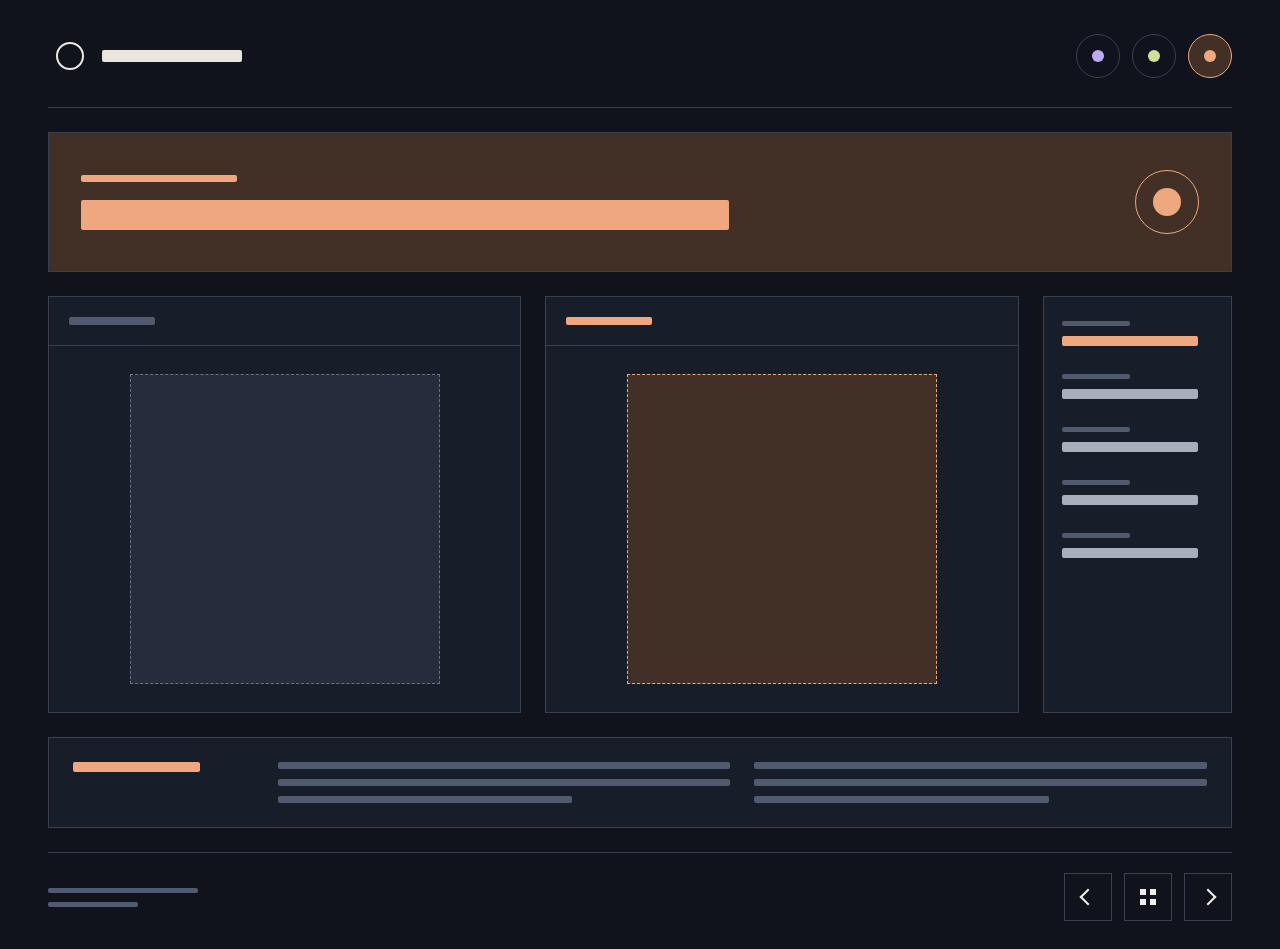
<file: leah.html>
<!DOCTYPE html>
<html lang="en">
<head>
  <meta charset="UTF-8">
  <meta name="viewport" content="width=device-width, initial-scale=1.0">
  <title>Leah's Universe | Shared Universes</title>
  <link rel="stylesheet" href="style.css">
</head>
<body class="leah">
<div class="page">
<!-- FIXED: exhibition name / home link / three universe links. -->
  <header class="site-header">
    <a class="brand" href="index.html" aria-label="Shared Universes — home" title="Home">
      <span class="brand-mark" aria-hidden="true"></span><span class="bar brand-bar" aria-hidden="true"></span>
    </a>
    <nav class="universe-nav" aria-label="Choose a universe"><a class="nav-dot tj" href="tj.html" aria-label="TJ's universe" title="TJ's universe"><span aria-hidden="true"></span></a><a class="nav-dot linh" href="linh.html" aria-label="Linh's universe" title="Linh's universe"><span aria-hidden="true"></span></a><a class="nav-dot leah" href="leah.html" aria-label="Leah's universe" title="Leah's universe" aria-current="page"><span aria-hidden="true"></span></a></nav>
  </header>
  <main class="artwork-grid" aria-label="Leah's universe skeleton">
    <!-- FIXED: student/universe heading, spans every template column. -->
    <section class="universe-heading" aria-label="Universe heading placeholder">
      <div class="heading-lines" aria-hidden="true"><span class="bar"></span><span class="bar"></span></div>
      <div class="heading-orb" aria-hidden="true"><span></span></div>
    </section>
    <!-- FIXED: original artwork slot. FREE: actual content inside work-area. -->
    <section class="work-panel original-work" aria-label="Original artwork placeholder">
      <div class="panel-heading" aria-hidden="true"><span class="bar"></span></div>
      <div class="work-area" aria-hidden="true"><div class="work-placeholder"></div></div>
    </section>
    <!-- FIXED: CSS recreation slot. FREE: student's CSS inside work-area. -->
    <section class="work-panel css-work" aria-label="CSS recreation placeholder">
      <div class="panel-heading" aria-hidden="true"><span class="bar"></span></div>
      <div class="work-area" aria-hidden="true"><div class="work-placeholder"></div></div>
    </section>
    <!-- FIXED: wall label, 5 metadata fields. -->
    <aside class="wall-label" aria-label="Artwork metadata placeholders">
      <!-- Artist placeholder. --><div class="label-field" aria-hidden="true"><span class="bar"></span><span class="bar"></span></div>
      <!-- Artwork title placeholder. --><div class="label-field" aria-hidden="true"><span class="bar"></span><span class="bar"></span></div>
      <!-- Year placeholder. --><div class="label-field" aria-hidden="true"><span class="bar"></span><span class="bar"></span></div>
      <!-- Medium placeholder. --><div class="label-field" aria-hidden="true"><span class="bar"></span><span class="bar"></span></div>
      <!-- Museum placeholder. --><div class="label-field" aria-hidden="true"><span class="bar"></span><span class="bar"></span></div>
    </aside>
    <!-- FIXED: student name + personal statement beneath comparison. -->
    <section class="student-statement" aria-label="Student name and statement placeholders">
      <span class="bar" aria-hidden="true"></span>
      <div class="paragraph-lines" aria-hidden="true"><span class="bar"></span><span class="bar"></span><span class="bar"></span></div>
      <div class="paragraph-lines" aria-hidden="true"><span class="bar"></span><span class="bar"></span><span class="bar"></span></div>
    </section>
  </main>
<footer class="site-footer">
    <div class="footer-bars" aria-hidden="true"><span class="bar"></span><span class="bar"></span></div>
    <nav class="page-navigation" aria-label="Exhibition navigation"><a class="icon-button" href="linh.html" aria-label="Previous universe" title="Previous universe"><span class="arrow arrow-back" aria-hidden="true"></span></a><a class="icon-button" href="index.html" aria-label="Home" title="Home"><span class="home-icon" aria-hidden="true"><span></span><span></span><span></span><span></span></span></a><a class="icon-button" href="tj.html" aria-label="Next universe" title="Next universe"><span class="arrow" aria-hidden="true"></span></a></nav>
  </footer>
</div>
</body>
</html>
</file>
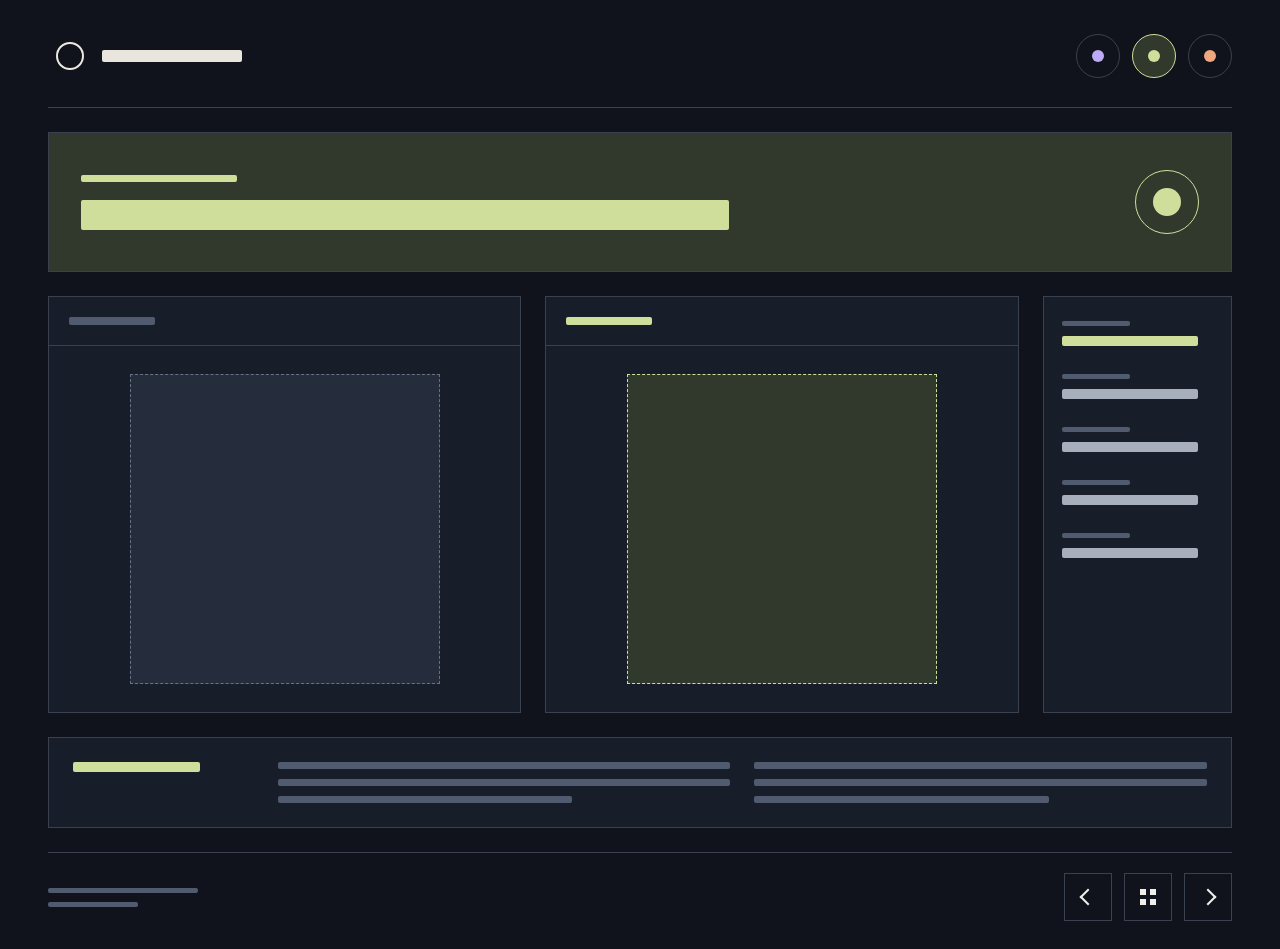
<file: linh.html>
<!DOCTYPE html>
<html lang="en">
<head>
  <meta charset="UTF-8">
  <meta name="viewport" content="width=device-width, initial-scale=1.0">
  <title>Linh's Universe | Shared Universes</title>
  <link rel="stylesheet" href="style.css">
</head>
<body class="linh">
<div class="page">
<!-- FIXED: exhibition name / home link / three universe links. -->
  <header class="site-header">
    <a class="brand" href="index.html" aria-label="Shared Universes — home" title="Home">
      <span class="brand-mark" aria-hidden="true"></span><span class="bar brand-bar" aria-hidden="true"></span>
    </a>
    <nav class="universe-nav" aria-label="Choose a universe"><a class="nav-dot tj" href="tj.html" aria-label="TJ's universe" title="TJ's universe"><span aria-hidden="true"></span></a><a class="nav-dot linh" href="linh.html" aria-label="Linh's universe" title="Linh's universe" aria-current="page"><span aria-hidden="true"></span></a><a class="nav-dot leah" href="leah.html" aria-label="Leah's universe" title="Leah's universe"><span aria-hidden="true"></span></a></nav>
  </header>
  <main class="artwork-grid" aria-label="Linh's universe skeleton">
    <!-- FIXED: student/universe heading, spans every template column. -->
    <section class="universe-heading" aria-label="Universe heading placeholder">
      <div class="heading-lines" aria-hidden="true"><span class="bar"></span><span class="bar"></span></div>
      <div class="heading-orb" aria-hidden="true"><span></span></div>
    </section>
    <!-- FIXED: original artwork slot. FREE: actual content inside work-area. -->
    <section class="work-panel original-work" aria-label="Original artwork placeholder">
      <div class="panel-heading" aria-hidden="true"><span class="bar"></span></div>
      <div class="work-area" aria-hidden="true"><div class="work-placeholder"></div></div>
    </section>
    <!-- FIXED: CSS recreation slot. FREE: student's CSS inside work-area. -->
    <section class="work-panel css-work" aria-label="CSS recreation placeholder">
      <div class="panel-heading" aria-hidden="true"><span class="bar"></span></div>
      <div class="work-area" aria-hidden="true"><div class="work-placeholder"></div></div>
    </section>
    <!-- FIXED: wall label, 5 metadata fields. -->
    <aside class="wall-label" aria-label="Artwork metadata placeholders">
      <!-- Artist placeholder. --><div class="label-field" aria-hidden="true"><span class="bar"></span><span class="bar"></span></div>
      <!-- Artwork title placeholder. --><div class="label-field" aria-hidden="true"><span class="bar"></span><span class="bar"></span></div>
      <!-- Year placeholder. --><div class="label-field" aria-hidden="true"><span class="bar"></span><span class="bar"></span></div>
      <!-- Medium placeholder. --><div class="label-field" aria-hidden="true"><span class="bar"></span><span class="bar"></span></div>
      <!-- Museum placeholder. --><div class="label-field" aria-hidden="true"><span class="bar"></span><span class="bar"></span></div>
    </aside>
    <!-- FIXED: student name + personal statement beneath comparison. -->
    <section class="student-statement" aria-label="Student name and statement placeholders">
      <span class="bar" aria-hidden="true"></span>
      <div class="paragraph-lines" aria-hidden="true"><span class="bar"></span><span class="bar"></span><span class="bar"></span></div>
      <div class="paragraph-lines" aria-hidden="true"><span class="bar"></span><span class="bar"></span><span class="bar"></span></div>
    </section>
  </main>
<footer class="site-footer">
    <div class="footer-bars" aria-hidden="true"><span class="bar"></span><span class="bar"></span></div>
    <nav class="page-navigation" aria-label="Exhibition navigation"><a class="icon-button" href="tj.html" aria-label="Previous universe" title="Previous universe"><span class="arrow arrow-back" aria-hidden="true"></span></a><a class="icon-button" href="index.html" aria-label="Home" title="Home"><span class="home-icon" aria-hidden="true"><span></span><span></span><span></span><span></span></span></a><a class="icon-button" href="leah.html" aria-label="Next universe" title="Next universe"><span class="arrow" aria-hidden="true"></span></a></nav>
  </footer>
</div>
</body>
</html>
</file>
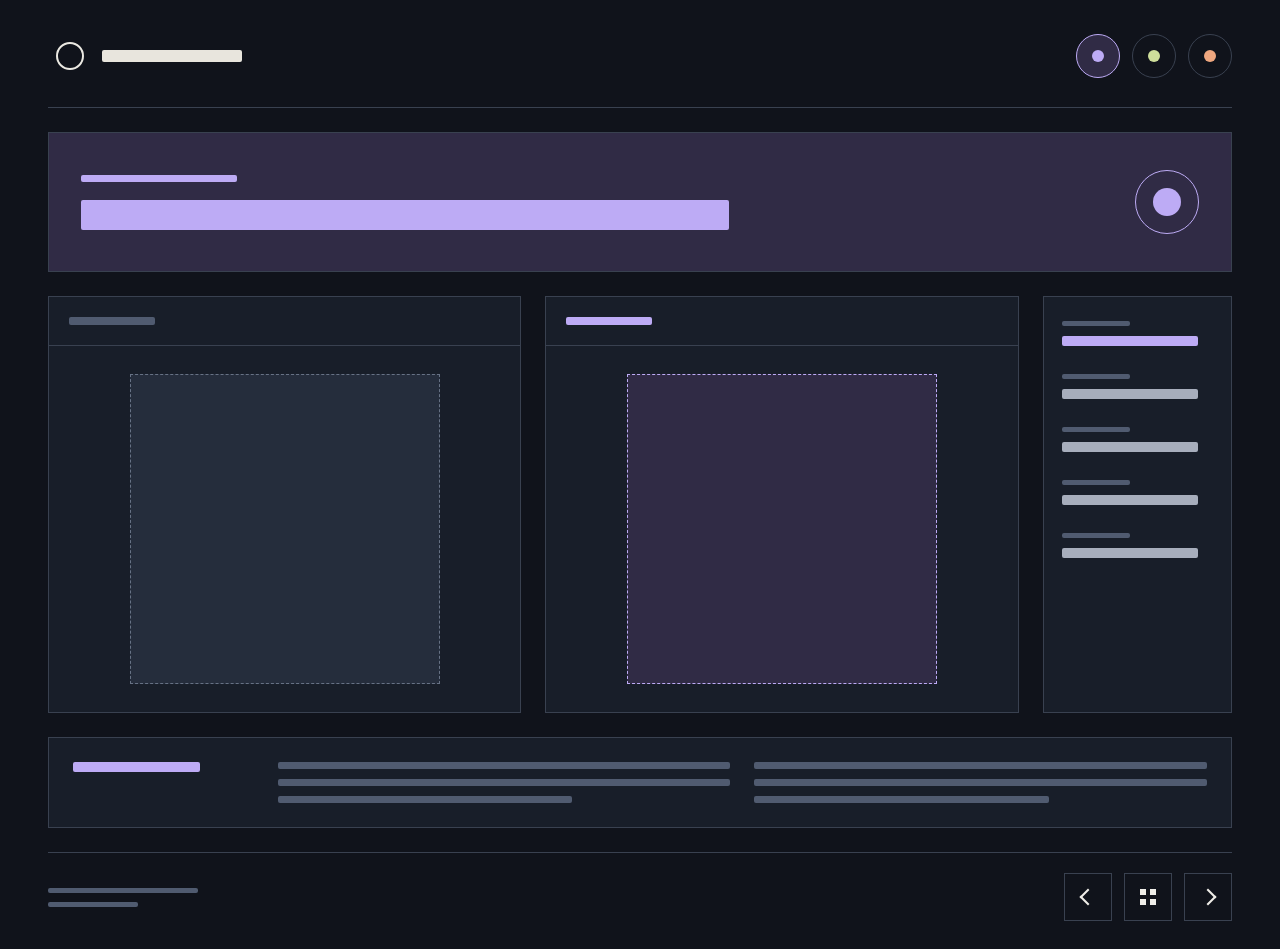
<file: tj.html>
<!DOCTYPE html>
<html lang="en">
<head>
  <meta charset="UTF-8">
  <meta name="viewport" content="width=device-width, initial-scale=1.0">
  <title>TJ's Universe | Shared Universes</title>
  <link rel="stylesheet" href="style.css">
</head>
<body class="tj">
<div class="page">
<!-- FIXED: exhibition name / home link / three universe links. -->
  <header class="site-header">
    <a class="brand" href="index.html" aria-label="Shared Universes — home" title="Home">
      <span class="brand-mark" aria-hidden="true"></span><span class="bar brand-bar" aria-hidden="true"></span>
    </a>
    <nav class="universe-nav" aria-label="Choose a universe"><a class="nav-dot tj" href="tj.html" aria-label="TJ's universe" title="TJ's universe" aria-current="page"><span aria-hidden="true"></span></a><a class="nav-dot linh" href="linh.html" aria-label="Linh's universe" title="Linh's universe"><span aria-hidden="true"></span></a><a class="nav-dot leah" href="leah.html" aria-label="Leah's universe" title="Leah's universe"><span aria-hidden="true"></span></a></nav>
  </header>
  <main class="artwork-grid" aria-label="TJ's universe skeleton">
    <!-- FIXED: student/universe heading, spans every template column. -->
    <section class="universe-heading" aria-label="Universe heading placeholder">
      <div class="heading-lines" aria-hidden="true"><span class="bar"></span><span class="bar"></span></div>
      <div class="heading-orb" aria-hidden="true"><span></span></div>
    </section>
    <!-- FIXED: original artwork slot. FREE: actual content inside work-area. -->
    <section class="work-panel original-work" aria-label="Original artwork placeholder">
      <div class="panel-heading" aria-hidden="true"><span class="bar"></span></div>
      <div class="work-area" aria-hidden="true"><div class="work-placeholder"></div></div>
    </section>
    <!-- FIXED: CSS recreation slot. FREE: student's CSS inside work-area. -->
    <section class="work-panel css-work" aria-label="CSS recreation placeholder">
      <div class="panel-heading" aria-hidden="true"><span class="bar"></span></div>
      <div class="work-area" aria-hidden="true"><div class="work-placeholder"></div></div>
    </section>
    <!-- FIXED: wall label, 5 metadata fields. -->
    <aside class="wall-label" aria-label="Artwork metadata placeholders">
      <!-- Artist placeholder. --><div class="label-field" aria-hidden="true"><span class="bar"></span><span class="bar"></span></div>
      <!-- Artwork title placeholder. --><div class="label-field" aria-hidden="true"><span class="bar"></span><span class="bar"></span></div>
      <!-- Year placeholder. --><div class="label-field" aria-hidden="true"><span class="bar"></span><span class="bar"></span></div>
      <!-- Medium placeholder. --><div class="label-field" aria-hidden="true"><span class="bar"></span><span class="bar"></span></div>
      <!-- Museum placeholder. --><div class="label-field" aria-hidden="true"><span class="bar"></span><span class="bar"></span></div>
    </aside>
    <!-- FIXED: student name + personal statement beneath comparison. -->
    <section class="student-statement" aria-label="Student name and statement placeholders">
      <span class="bar" aria-hidden="true"></span>
      <div class="paragraph-lines" aria-hidden="true"><span class="bar"></span><span class="bar"></span><span class="bar"></span></div>
      <div class="paragraph-lines" aria-hidden="true"><span class="bar"></span><span class="bar"></span><span class="bar"></span></div>
    </section>
  </main>
<footer class="site-footer">
    <div class="footer-bars" aria-hidden="true"><span class="bar"></span><span class="bar"></span></div>
    <nav class="page-navigation" aria-label="Exhibition navigation"><a class="icon-button" href="leah.html" aria-label="Previous universe" title="Previous universe"><span class="arrow arrow-back" aria-hidden="true"></span></a><a class="icon-button" href="index.html" aria-label="Home" title="Home"><span class="home-icon" aria-hidden="true"><span></span><span></span><span></span><span></span></span></a><a class="icon-button" href="linh.html" aria-label="Next universe" title="Next universe"><span class="arrow" aria-hidden="true"></span></a></nav>
  </footer>
</div>
</body>
</html>
</file>
<file: style.css>
/* SHARED UNIVERSES — Assignment 7 / desktop skeleton only.
   All placement uses Grid or Flexbox. No manual positioning.
   Purple: TJ / Green: Linh / Orange: Leah.
   All bars and panels are EMPTY placeholders, not final artwork. */

* { box-sizing: border-box; }

:root {
  --background: #10131b;
  --panel: #181e29;
  --line: #394150;
  --muted: #505b70;
  --accent: #bdabf5;
  --tint: #302b45;
}

body {
  margin: 0;
  min-width: 1024px;
  background: var(--background);
  color: #f0eee9;
  font-family: Arial, sans-serif;
}

a { color: inherit; text-decoration: none; }
a:focus-visible { outline: 3px solid #ffffff; outline-offset: 6px; }
.tj { --accent: #bdabf5; --tint: #302b45; }
.linh { --accent: #cfdf9b; --tint: #30392c; }
.leah { --accent: #efa77f; --tint: #423027; }

/* Fixed outer grid: 12 columns, 24px gaps, automatic content rows. */
.page {
  width: calc(100% - 96px);
  max-width: 1440px;
  margin: 0 auto;
  padding: 28px 0;
  display: grid;
  grid-template-columns: repeat(12, minmax(0, 1fr));
  gap: 24px;
}

/* Fixed header: logo / exhibition title / three universe links. */
.site-header {
  grid-column: 1 / -1;
  display: flex;
  align-items: center;
  justify-content: space-between;
  gap: 24px;
  min-height: 80px;
  border-block-end: 1px solid var(--line);
  padding-block-end: 24px;
}
.brand { display: flex; align-items: center; gap: 18px; padding: 8px; }
.brand-mark { width: 28px; height: 28px; border: 2px solid #ebe9e2; border-radius: 50%; }
.bar { display: block; height: 10px; width: 100%; background: var(--muted); border-radius: 2px; }
.brand-bar { width: 140px; height: 12px; background: #e8e5dd; }
.universe-nav { display: flex; align-items: center; gap: 12px; }
.nav-dot {
  width: 44px;
  height: 44px;
  border: 1px solid var(--line);
  border-radius: 50%;
  display: grid;
  place-items: center;
}
.nav-dot span { width: 12px; height: 12px; background: var(--accent); border-radius: 50%; }
.nav-dot:hover, .nav-dot[aria-current="page"] { border-color: var(--accent); background: var(--tint); }

/* Home: title/statement panel spans 8 columns; index panel spans 4. */
.entrance {
  grid-column: 1 / -1;
  display: grid;
  grid-template-columns: repeat(12, minmax(0, 1fr));
  gap: 24px;
}
.cover {
  grid-column: span 8;
  min-height: 244px;
  padding: 32px;
  display: flex;
  flex-direction: column;
  justify-content: space-between;
  gap: 30px;
  border: 1px solid var(--line);
  background: var(--panel);
}
.eyebrow { width: 74px; height: 7px; background: var(--accent); }
.title-lines { display: grid; gap: 14px; }
.title-lines .bar { height: 27px; width: 82%; background: #d8d9df; }
.title-lines .bar:last-child { width: 56%; }
.statement-lines { display: grid; gap: 9px; max-width: 420px; }
.statement-lines .bar:last-child { width: 72%; }
.cover-index {
  grid-column: span 4;
  display: grid;
  grid-template-rows: repeat(3, 1fr);
  border: 1px solid var(--line);
  background: var(--panel);
  padding: 14px 24px;
}
.index-row { display: flex; align-items: center; gap: 18px; }
.index-row + .index-row { border-block-start: 1px solid var(--line); }
.index-row .bar { width: 60%; height: 8px; }
.small-orb { flex-shrink: 0; width: 22px; height: 22px; border-radius: 50%; background: var(--accent); }

/* Three equal cards: each uses 4 of the 12 homepage columns. */
.universe-grid {
  grid-column: 1 / -1;
  display: grid;
  grid-template-columns: repeat(3, minmax(0, 1fr));
  gap: 24px;
}
.universe-card {
  display: grid;
  grid-template-rows: 280px auto;
  border: 1px solid var(--line);
  background: var(--panel);
}
.universe-card:hover { border-color: var(--accent); }
.portal {
  display: grid;
  place-items: center;
  background: var(--tint);
  border-block-end: 1px solid var(--line);
}
/* Nested grids center the planet-shaped EMPTY artwork placeholder. */
.orbit { width: 216px; height: 216px; border: 1px solid var(--accent); border-radius: 50%; display: grid; place-items: center; }
.inner-orbit { width: 168px; height: 168px; border: 1px dashed var(--accent); border-radius: 50%; display: grid; place-items: center; }
.planet { width: 112px; height: 112px; border-radius: 50%; background: var(--accent); }
.card-caption { padding: 24px; display: flex; justify-content: space-between; align-items: center; gap: 20px; }
.caption-lines { display: grid; gap: 12px; width: 65%; }
.caption-lines .bar:first-child { background: var(--accent); height: 12px; }
.caption-lines .bar:last-child { width: 60%; height: 7px; }

/* Artwork template: fixed header and 5 / 5 / 2 column structure.
   Free areas: inside original-work and css-work; accent colors.
   Keep label placement and navigation consistent across all 3 pages. */
.universe-heading {
  grid-column: 1 / -1;
  min-height: 140px;
  display: flex;
  align-items: center;
  justify-content: space-between;
  gap: 24px;
  padding: 24px 32px;
  border: 1px solid var(--line);
  background: var(--tint);
}
.heading-lines { width: 58%; display: grid; gap: 18px; }
.heading-lines .bar:first-child { width: 24%; height: 7px; background: var(--accent); }
.heading-lines .bar:last-child { height: 30px; background: var(--accent); }
.heading-orb { width: 64px; height: 64px; border: 1px solid var(--accent); border-radius: 50%; display: grid; place-items: center; }
.heading-orb span { width: 28px; height: 28px; border-radius: 50%; background: var(--accent); }
.artwork-grid {
  grid-column: 1 / -1;
  display: grid;
  grid-template-columns: minmax(0, 5fr) minmax(0, 5fr) minmax(160px, 2fr);
  gap: 24px;
}
.work-panel { border: 1px solid var(--line); background: var(--panel); display: grid; grid-template-rows: auto 1fr; min-height: 410px; }
.panel-heading { padding: 20px; border-block-end: 1px solid var(--line); }
.panel-heading .bar { width: 86px; height: 8px; }
.css-work .panel-heading .bar { background: var(--accent); }
.work-area { display: grid; place-items: center; padding: 28px; }
.work-placeholder { width: 100%; aspect-ratio: 1; max-width: 310px; border: 1px dashed #677285; background: #252d3c; }
.css-work .work-placeholder { border-color: var(--accent); background: var(--tint); }
.wall-label { border: 1px solid var(--line); background: var(--panel); padding: 24px 18px; display: flex; flex-direction: column; gap: 28px; }
.label-field { display: grid; gap: 10px; }
.label-field .bar:first-child { height: 5px; width: 45%; }
.label-field .bar:last-child { height: 10px; width: 90%; background: #a7aebc; }
.label-field:first-child .bar:last-child { background: var(--accent); }
.student-statement { grid-column: 1 / -1; display: grid; grid-template-columns: 2fr 5fr 5fr; gap: 24px; padding: 24px; border: 1px solid var(--line); background: var(--panel); }
.student-statement > .bar { width: 70%; background: var(--accent); }
.paragraph-lines { display: grid; gap: 10px; }
.paragraph-lines .bar { height: 7px; }
.paragraph-lines .bar:last-child { width: 65%; }

/* Fixed navigation row, using Flexbox. Icons contain no visible text. */
.site-footer { grid-column: 1 / -1; display: flex; justify-content: space-between; align-items: center; gap: 24px; padding-block-start: 20px; border-block-start: 1px solid var(--line); }
.footer-bars { width: 150px; display: grid; gap: 9px; }
.footer-bars .bar { height: 5px; }
.footer-bars .bar:last-child { width: 60%; }
.page-navigation { display: flex; gap: 12px; }
.icon-button { width: 48px; height: 48px; border: 1px solid var(--line); display: grid; place-items: center; }
.icon-button:hover { border-color: var(--accent); background: var(--tint); }
.arrow { display: block; width: 12px; height: 12px; border-block-start: 2px solid currentColor; border-inline-end: 2px solid currentColor; transform: rotate(45deg); }
.arrow-back { transform: rotate(225deg); }
.home-icon { display: grid; grid-template-columns: repeat(2, 6px); gap: 4px; }
.home-icon span { width: 6px; height: 6px; background: currentColor; }
</file>
